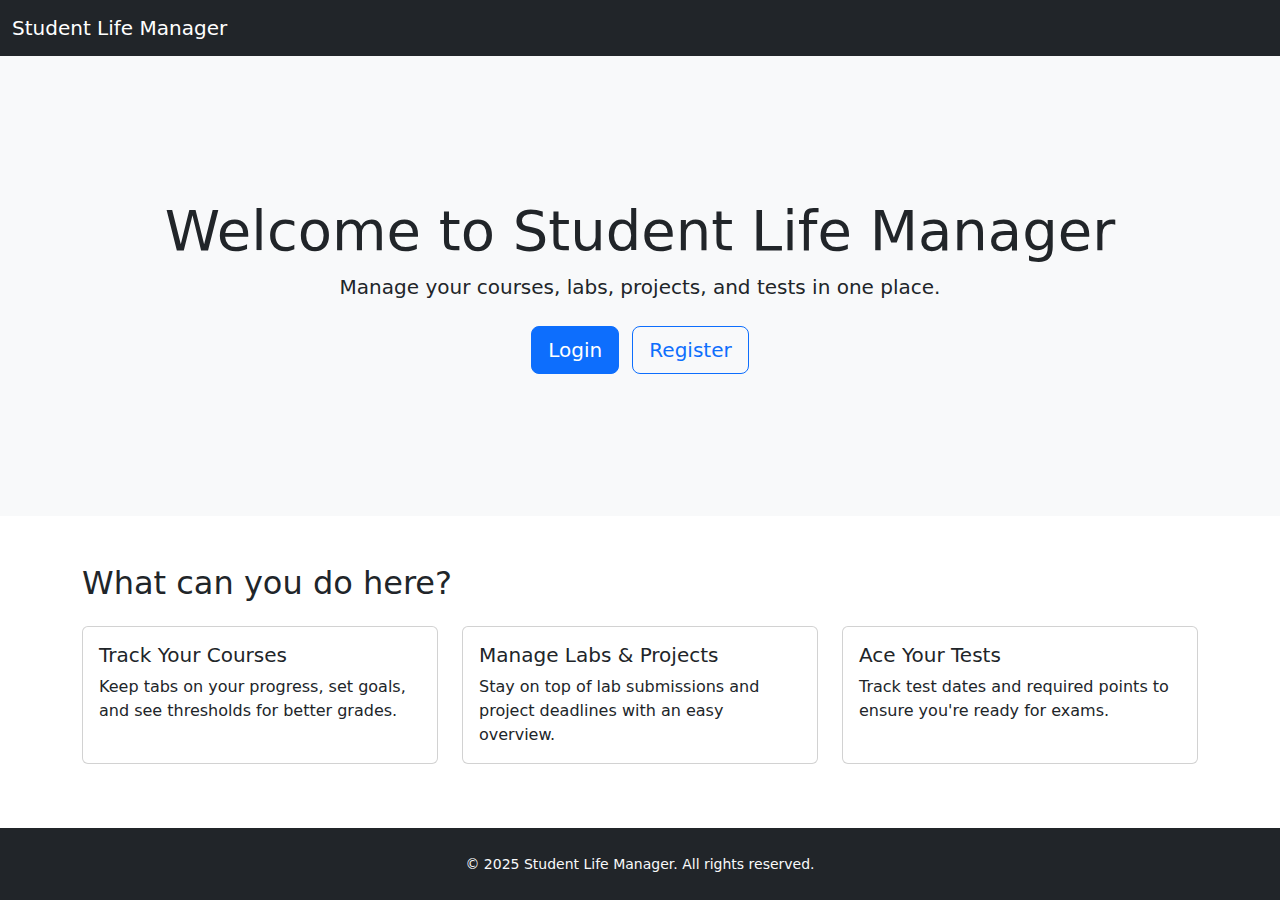
<file: student-life-manager-app/src/main/resources/templates/index.html>
<!DOCTYPE html>
<html lang="en" xmlns:th="http://www.thymeleaf.org">
<head>
    <meta charset="UTF-8" />
    <title>Student Life Manager</title>
    <link href="https://cdn.jsdelivr.net/npm/bootstrap@5.3.3/dist/css/bootstrap.min.css"
          rel="stylesheet"
          integrity="sha384-QWTKZyjpPEjISv5WaRU9OFeRpok6YctnYmDr5pNlyT2bRjXh0JMhjY6hW+ALEwIH"
          crossorigin="anonymous">

    <link rel="stylesheet" th:href="@{/css/styles.css}">
</head>
<body class="d-flex flex-column min-vh-100">

<!-- NAVBAR -->
<nav class="navbar navbar-expand-lg navbar-dark bg-dark">
    <div class="container-fluid">
        <span class="navbar-brand">Student Life Manager</span>
        <button class="navbar-toggler" type="button" data-bs-toggle="collapse"
                data-bs-target="#navbarNav" aria-controls="navbarNav" aria-expanded="false"
                aria-label="Toggle navigation">
            <span class="navbar-toggler-icon"></span>
        </button>
    </div>
</nav>

<!-- HEADER/ HERO SECTION -->
<header class="bg-light text-center py-5 flex-grow-1 d-flex flex-column justify-content-center">
    <div class="container">
        <h1 class="display-4">Welcome to Student Life Manager</h1>
        <p class="lead mb-4">Manage your courses, labs, projects, and tests in one place.</p>
        <div>
            <a class="btn btn-primary btn-lg me-2"
               href="#"
               role="button"
               th:href="@{/auth/login}">Login</a>

            <a class="btn btn-outline-primary btn-lg"
               href="#"
               role="button"
               th:href="@{/auth/register}">Register</a>
        </div>
    </div>
</header>

<!-- GŁÓWNY CONTENT / OPIS -->
<main class="py-5">
    <div class="container">
        <h2 class="mb-4">What can you do here?</h2>
        <div class="row">
            <div class="col-md-4 mb-3">
                <div class="card h-100">
                    <div class="card-body">
                        <h5 class="card-title">Track Your Courses</h5>
                        <p class="card-text">Keep tabs on your progress, set goals, and see thresholds for better grades.</p>
                    </div>
                </div>
            </div>

            <div class="col-md-4 mb-3">
                <div class="card h-100">
                    <div class="card-body">
                        <h5 class="card-title">Manage Labs & Projects</h5>
                        <p class="card-text">Stay on top of lab submissions and project deadlines with an easy overview.</p>
                    </div>
                </div>
            </div>

            <div class="col-md-4 mb-3">
                <div class="card h-100">
                    <div class="card-body">
                        <h5 class="card-title">Ace Your Tests</h5>
                        <p class="card-text">Track test dates and required points to ensure you're ready for exams.</p>
                    </div>
                </div>
            </div>
        </div>
    </div>
</main>

<!-- FOOTER -->
<footer class="bg-dark text-light text-center py-4 mt-auto">
    <div class="container">
        <small>&copy; 2025 Student Life Manager. All rights reserved.</small>
    </div>
</footer>

<!-- Bootstrap JS (CDN) + Popper -->
<script src="https://cdn.jsdelivr.net/npm/bootstrap@5.3.3/dist/js/bootstrap.bundle.min.js"
        integrity="sha384-YvpcrYf0tY3lHB60NNkmXc5s9fDVZLESaAA55NDzOxhy9GkcIdslK1eN7N6jIeHz"
        crossorigin="anonymous"></script>
</body>
</html>
</file>
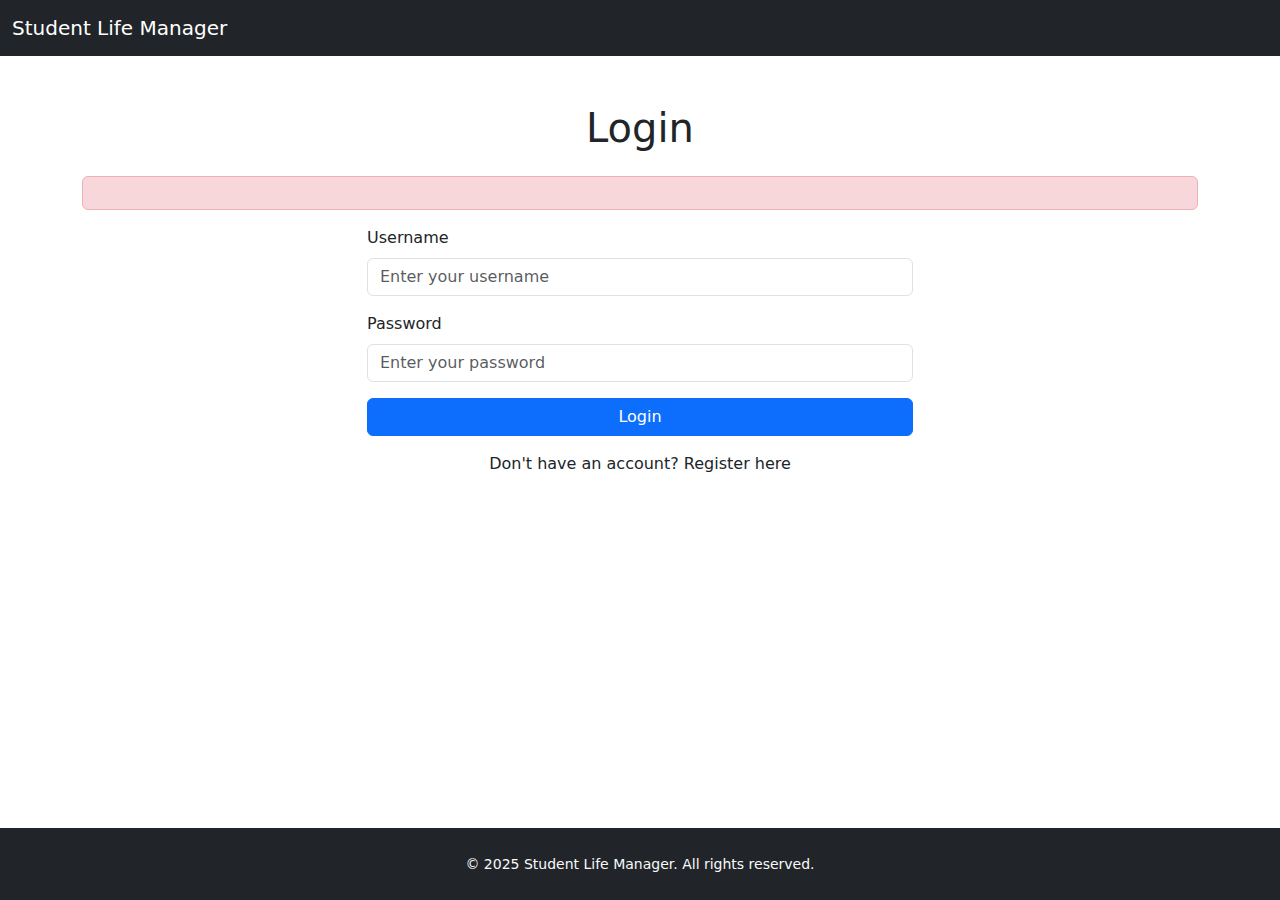
<file: student-life-manager-app/src/main/resources/templates/auth/login.html>
<!DOCTYPE html>
<html lang="en" xmlns:th="http://www.thymeleaf.org">
<head>
    <meta charset="UTF-8" />
    <title>Student Life Manager - Login</title>
    <!-- Bootstrap CSS (CDN) -->
    <link href="https://cdn.jsdelivr.net/npm/bootstrap@5.3.3/dist/css/bootstrap.min.css"
          rel="stylesheet"
          integrity="sha384-QWTKZyjpPEjISv5WaRU9OFeRpok6YctnYmDr5pNlyT2bRjXh0JMhjY6hW+ALEwIH"
          crossorigin="anonymous">

    <link rel="stylesheet" th:href="@{/css/styles.css}">
</head>
<body class="d-flex flex-column min-vh-100">

<!-- NAVBAR -->
<nav class="navbar navbar-expand-lg navbar-dark bg-dark">
    <div class="container-fluid">
        <a class="navbar-brand" th:href="@{/}">Student Life Manager</a>
        <button class="navbar-toggler" type="button" data-bs-toggle="collapse"
                data-bs-target="#navbarNav" aria-controls="navbarNav" aria-expanded="false"
                aria-label="Toggle navigation">
            <span class="navbar-toggler-icon"></span>
        </button>
    </div>
</nav>

<!-- MAIN CONTENT -->
<main class="container my-5">
    <h1 class="text-center mb-4">Login</h1>

    <!-- Display any potential login errors in a simple alert -->
    <!-- (You can expand this logic to show real errors from the server if needed) -->
    <div th:if="${error}" class="alert alert-danger" role="alert">
        <span th:text="${error}"></span>
    </div>

    <div class="row justify-content-center">
        <div class="col-md-6">
            <!-- Login Form -->
            <form th:action="@{/auth/login}" method="post">
                <div class="mb-3">
                    <label for="username" class="form-label">Username</label>
                    <input type="text"
                           class="form-control"
                           id="username"
                           name="username"
                           placeholder="Enter your username"
                           required>
                </div>

                <div class="mb-3">
                    <label for="password" class="form-label">Password</label>
                    <input type="password"
                           class="form-control"
                           id="password"
                           name="password"
                           placeholder="Enter your password"
                           required>
                </div>

                <button type="submit" class="btn btn-primary w-100">Login</button>
            </form>

            <div class="mt-3 text-center">
                <p>Don't have an account?
                    <a th:href="@{/auth/register}">Register here</a>
                </p>
            </div>
        </div>
    </div>
</main>

<!-- FOOTER -->
<footer class="bg-dark text-light text-center py-4 mt-auto">
    <div class="container">
        <small>&copy; 2025 Student Life Manager. All rights reserved.</small>
    </div>
</footer>

<!-- Bootstrap JS (CDN) + Popper -->
<script src="https://cdn.jsdelivr.net/npm/bootstrap@5.3.3/dist/js/bootstrap.bundle.min.js"
        integrity="sha384-YvpcrYf0tY3lHB60NNkmXc5s9fDVZLESaAA55NDzOxhy9GkcIdslK1eN7N6jIeHz"
        crossorigin="anonymous"></script>
</body>
</html>
</file>
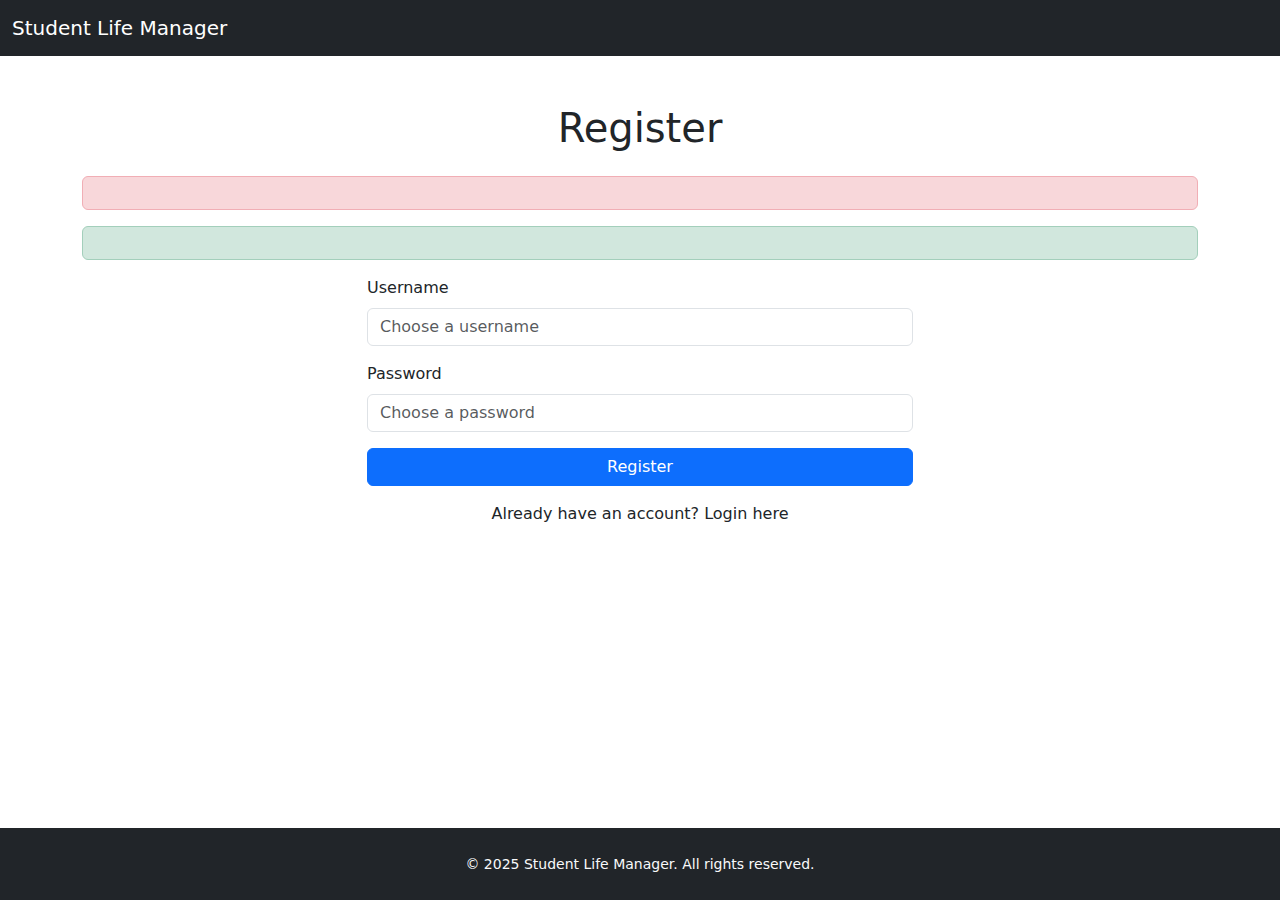
<file: student-life-manager-app/src/main/resources/templates/auth/register.html>
<!DOCTYPE html>
<html lang="en" xmlns:th="http://www.thymeleaf.org">
<head>
    <meta charset="UTF-8" />
    <meta name="viewport" content="width=device-width, initial-scale=1.0" />

    <title>Student Life Manager - Register</title>

    <!-- Bootstrap CSS (CDN) -->
    <link
            href="https://cdn.jsdelivr.net/npm/bootstrap@5.3.3/dist/css/bootstrap.min.css"
            rel="stylesheet"
            integrity="sha384-QWTKZyjpPEjISv5WaRU9OFeRpok6YctnYmDr5pNlyT2bRjXh0JMhjY6hW+ALEwIH"
            crossorigin="anonymous"
    >

    <link rel="stylesheet" th:href="@{/css/styles.css}">
</head>
<body class="d-flex flex-column min-vh-100">

<!-- NAVBAR -->
<nav class="navbar navbar-expand-lg navbar-dark bg-dark">
    <div class="container-fluid">
        <a class="navbar-brand" th:href="@{/}">Student Life Manager</a>
        <button class="navbar-toggler" type="button" data-bs-toggle="collapse"
                data-bs-target="#navbarNav" aria-controls="navbarNav" aria-expanded="false"
                aria-label="Toggle navigation">
            <span class="navbar-toggler-icon"></span>
        </button>
    </div>
</nav>

<!-- MAIN CONTENT -->
<main class="container my-5">
    <h1 class="text-center mb-4">Register</h1>

    <!-- Display an error if username is already taken -->
    <div th:if="${error}" class="alert alert-danger" role="alert">
        <span th:text="${error}"></span>
    </div>

    <!-- Display a generic success or info message -->
    <div th:if="${message}" class="alert alert-success" role="alert">
        <span th:text="${message}"></span>
    </div>

    <div class="row justify-content-center">
        <div class="col-md-6">
            <!-- Register Form with a bound User object -->
            <form th:action="@{/auth/register}"
                  th:object="${newUser}"
                  method="post">

                <div class="mb-3">
                    <label for="username" class="form-label">Username</label>
                    <input type="text"
                           class="form-control"
                           id="username"
                           th:field="*{username}"
                           placeholder="Choose a username"
                           required />
                </div>

                <div class="mb-3">
                    <label for="password" class="form-label">Password</label>
                    <input type="password"
                           class="form-control"
                           id="password"
                           th:field="*{password}"
                           placeholder="Choose a password"
                           required />
                </div>

                <button type="submit" class="btn btn-primary w-100">Register</button>
            </form>

            <div class="mt-3 text-center">
                <p>Already have an account?
                    <a th:href="@{/auth/login}">Login here</a>
                </p>
            </div>
        </div>
    </div>
</main>

<!-- FOOTER -->
<footer class="bg-dark text-light text-center py-4 mt-auto">
    <div class="container">
        <small>&copy; 2025 Student Life Manager. All rights reserved.</small>
    </div>
</footer>

<!-- Bootstrap JS (CDN) + Popper -->
<script
        src="https://cdn.jsdelivr.net/npm/bootstrap@5.3.3/dist/js/bootstrap.bundle.min.js"
        integrity="sha384-YvpcrYf0tY3lHB60NNkmXc5s9fDVZLESaAA55NDzOxhy9GkcIdslK1eN7N6jIeHz"
        crossorigin="anonymous">
</script>
</body>
</html>
</file>
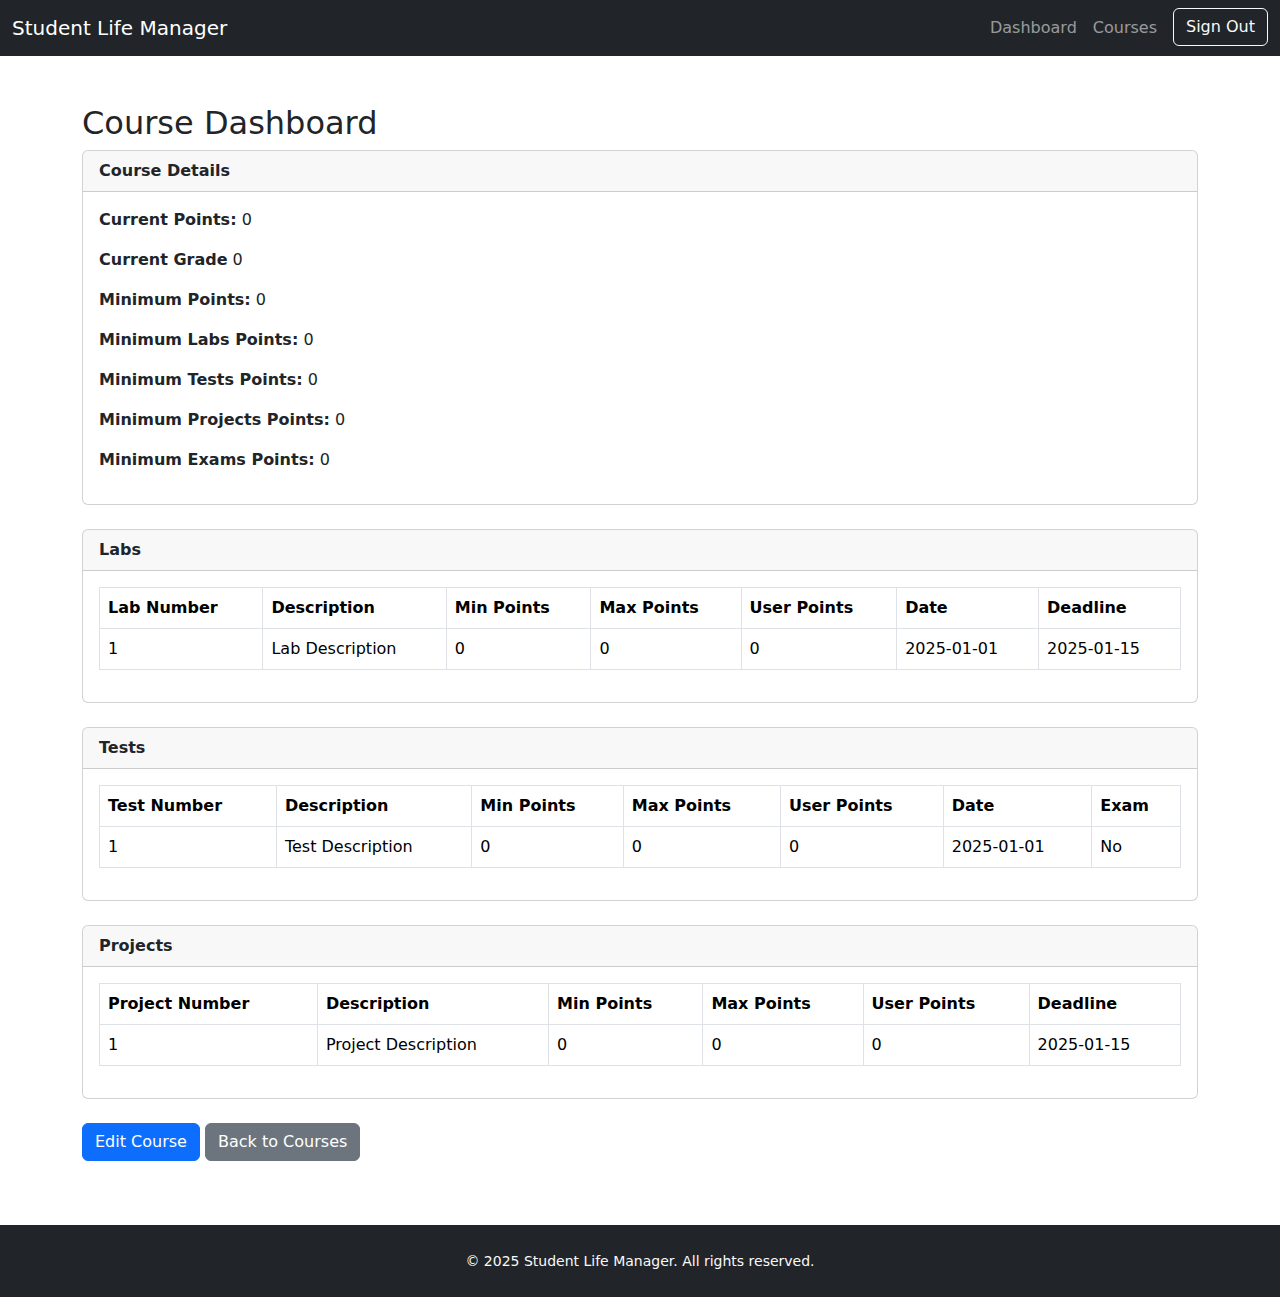
<file: student-life-manager-app/src/main/resources/templates/user/course-dashboard.html>
<!DOCTYPE html>
<html lang="en" xmlns:th="http://www.thymeleaf.org">
<head>
    <meta charset="UTF-8" />
    <title th:text="'Dashboard - ' + ${course.courseName}">Course Dashboard</title>
    <link
            href="https://cdn.jsdelivr.net/npm/bootstrap@5.3.3/dist/css/bootstrap.min.css"
            rel="stylesheet"
            integrity="sha384-QWTKZyjpPEjISv5WaRU9OFeRpok6YctnYmDr5pNlyT2bRjXh0JMhjY6hW+ALEwIH"
            crossorigin="anonymous"
    >

    <link rel="stylesheet" th:href="@{/css/styles.css}">
</head>
<body class="d-flex flex-column min-vh-100">

<nav class="navbar navbar-expand-lg navbar-dark bg-dark">
    <div class="container-fluid">
        <a class="navbar-brand" th:href="@{/user/dashboard}">Student Life Manager</a>
        <button class="navbar-toggler" type="button" data-bs-toggle="collapse"
                data-bs-target="#navbarNav" aria-controls="navbarNav"
                aria-expanded="false" aria-label="Toggle navigation">
            <span class="navbar-toggler-icon"></span>
        </button>
        <div class="collapse navbar-collapse" id="navbarNav">
            <ul class="navbar-nav ms-auto">
                <li class="nav-item">
                    <a class="nav-link" th:href="@{/user/dashboard}">Dashboard</a>
                </li>
                <li class="nav-item">
                    <a class="nav-link" th:href="@{/user/courses}">Courses</a>
                </li>
                <li class="nav-item">
                    <form th:action="@{/auth/logout}" method="post" style="display:inline;">
                        <button type="submit" class="btn btn-outline-light ms-2">Sign Out</button>
                    </form>
                </li>
            </ul>
        </div>
    </div>
</nav>

<main class="container my-5">
    <h2 th:text="'Dashboard for ' + ${course.courseName}">Course Dashboard</h2>

    <div class="card mb-4">
        <div class="card-header">
            <strong>Course Details</strong>
        </div>
        <div class="card-body">
            <p><strong>Current Points:</strong> <span th:text="${course.currentPoints}">0</span></p>
            <p><strong>Current Grade</strong> <span th:text="${course.grade}">0</span></p>
            <p><strong>Minimum Points:</strong> <span th:text="${course.minPoints}">0</span></p>
            <p><strong>Minimum Labs Points:</strong> <span th:text="${course.minLabsPoints}">0</span></p>
            <p><strong>Minimum Tests Points:</strong> <span th:text="${course.minTestsPoints}">0</span></p>
            <p><strong>Minimum Projects Points:</strong> <span th:text="${course.minProjectsPoints}">0</span></p>
            <p><strong>Minimum Exams Points:</strong> <span th:text="${course.minExamsPoints}">0</span></p>
        </div>
    </div>

    <div class="card mb-4">
        <div class="card-header">
            <strong>Labs</strong>
        </div>
        <div class="card-body">
            <table class="table table-bordered">
                <thead>
                <tr>
                    <th>Lab Number</th>
                    <th>Description</th>
                    <th>Min Points</th>
                    <th>Max Points</th>
                    <th>User Points</th>
                    <th>Date</th>
                    <th>Deadline</th>
                </tr>
                </thead>
                <tbody>
                <tr th:each="lab : ${course.labs}">
                    <td th:text="${lab.labNumber}">1</td>
                    <td th:text="${lab.description}">Lab Description</td>
                    <td th:text="${lab.minPoints}">0</td>
                    <td th:text="${lab.maxPoints}">0</td>
                    <td th:text="${lab.userPoints}">0</td>
                    <td th:text="${lab.date}">2025-01-01</td>
                    <td th:text="${lab.deadline}">2025-01-15</td>
                </tr>
                </tbody>
            </table>
        </div>
    </div>

    <div class="card mb-4">
        <div class="card-header">
            <strong>Tests</strong>
        </div>
        <div class="card-body">
            <table class="table table-bordered">
                <thead>
                <tr>
                    <th>Test Number</th>
                    <th>Description</th>
                    <th>Min Points</th>
                    <th>Max Points</th>
                    <th>User Points</th>
                    <th>Date</th>
                    <th>Exam</th>
                </tr>
                </thead>
                <tbody>
                <tr th:each="test : ${course.myTests}">
                    <td th:text="${test.testNumber}">1</td>
                    <td th:text="${test.description}">Test Description</td>
                    <td th:text="${test.minPoints}">0</td>
                    <td th:text="${test.maxPoints}">0</td>
                    <td th:text="${test.userPoints}">0</td>
                    <td th:text="${test.date}">2025-01-01</td>
                    <td th:text="${test.exam ? 'Yes' : 'No'}">No</td>
                </tr>
                </tbody>
            </table>
        </div>
    </div>

    <div class="card mb-4">
        <div class="card-header">
            <strong>Projects</strong>
        </div>
        <div class="card-body">
            <table class="table table-bordered">
                <thead>
                <tr>
                    <th>Project Number</th>
                    <th>Description</th>
                    <th>Min Points</th>
                    <th>Max Points</th>
                    <th>User Points</th>
                    <th>Deadline</th>
                </tr>
                </thead>
                <tbody>
                <tr th:each="project : ${course.projects}">
                    <td th:text="${project.projectNumber}">1</td>
                    <td th:text="${project.description}">Project Description</td>
                    <td th:text="${project.minPoints}">0</td>
                    <td th:text="${project.maxPoints}">0</td>
                    <td th:text="${project.userPoints}">0</td>
                    <td th:text="${project.deadline}">2025-01-15</td>
                </tr>
                </tbody>
            </table>
        </div>
    </div>

    <p>
        <a class="btn btn-primary"
           th:href="@{|/user/courses/edit/${course.courseName}|}">Edit Course</a>
        <a class="btn btn-secondary"
           th:href="@{/user/courses}">Back to Courses</a>
    </p>
</main>

<footer class="bg-dark text-light text-center py-4 mt-auto">
    <div class="container">
        <small>&copy; 2025 Student Life Manager. All rights reserved.</small>
    </div>
</footer>

<script
        src="https://cdn.jsdelivr.net/npm/bootstrap@5.3.3/dist/js/bootstrap.bundle.min.js"
        integrity="sha384-YvpcrYf0tY3lHB60NNkmXc5s9fDVZLESaAA55NDzOxhy9GkcIdslK1eN7N6jIeHz"
        crossorigin="anonymous">
</script>
</body>
</html>
</file>
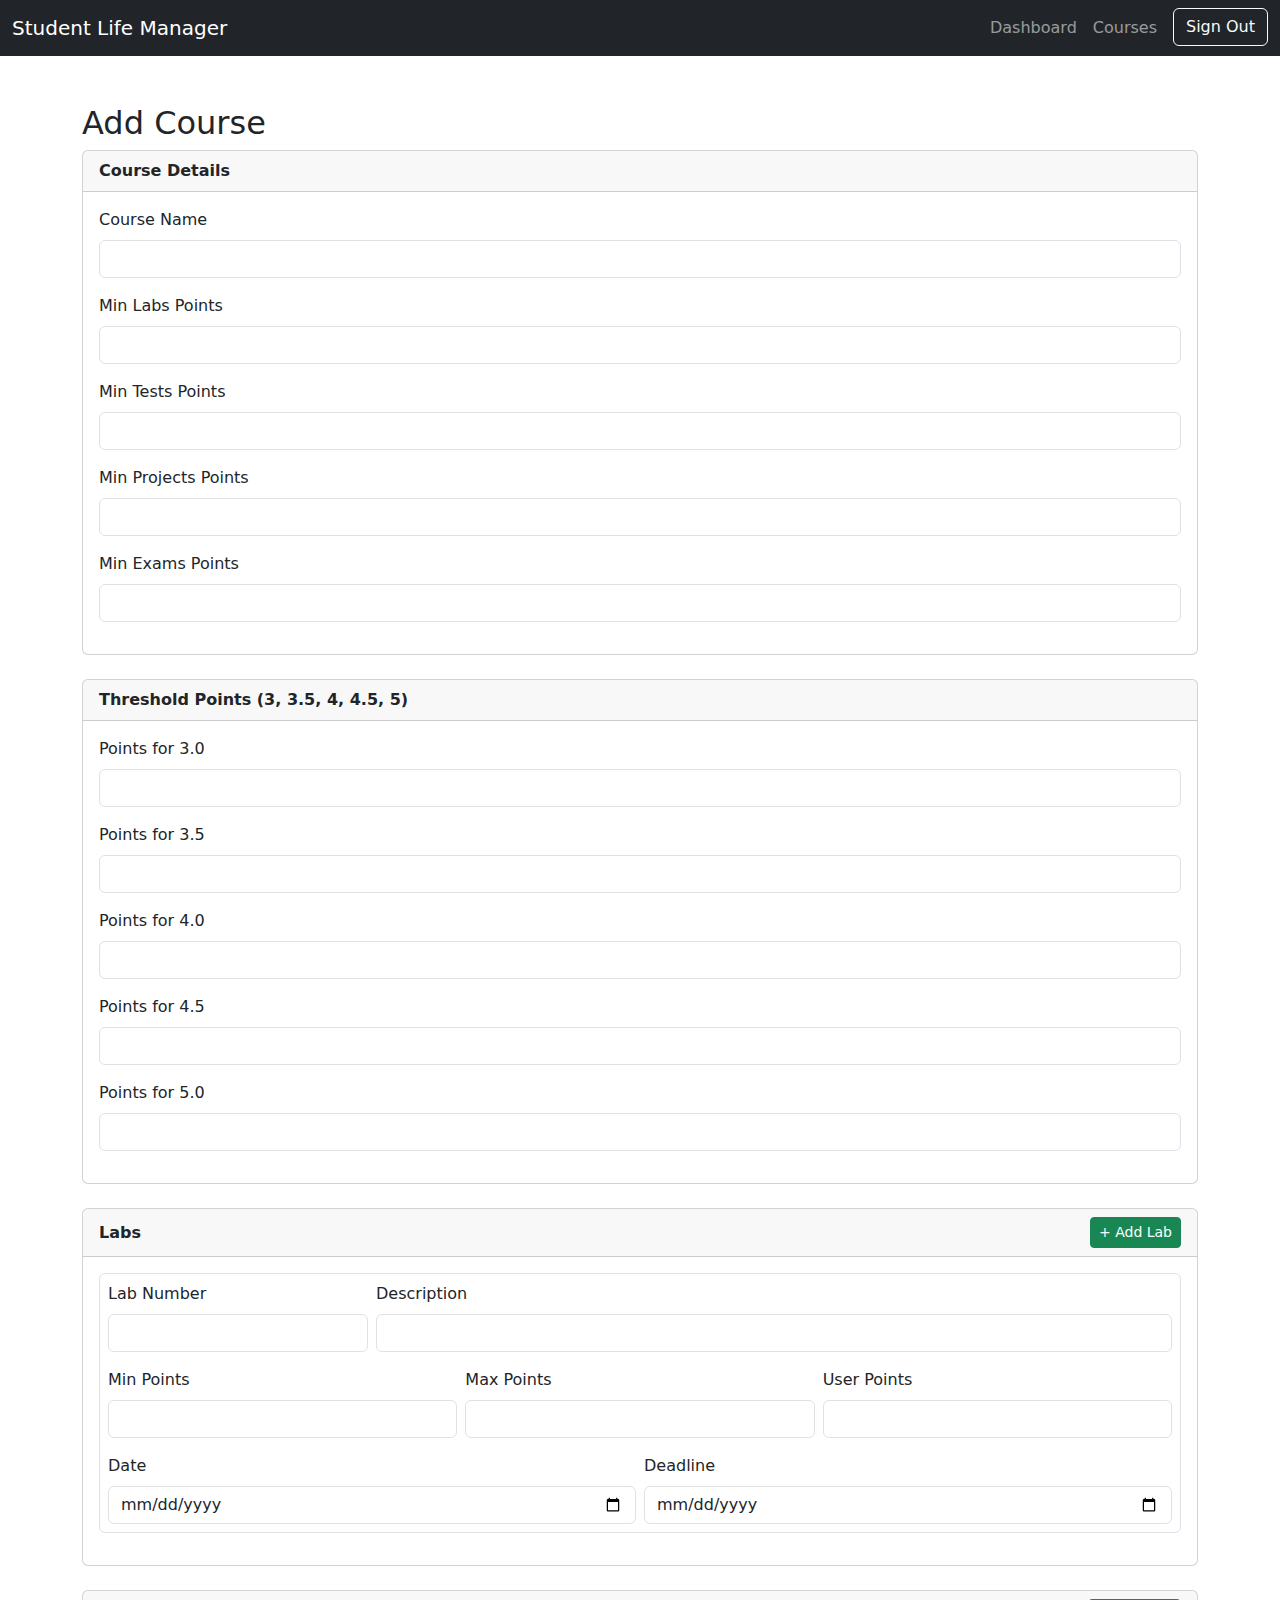
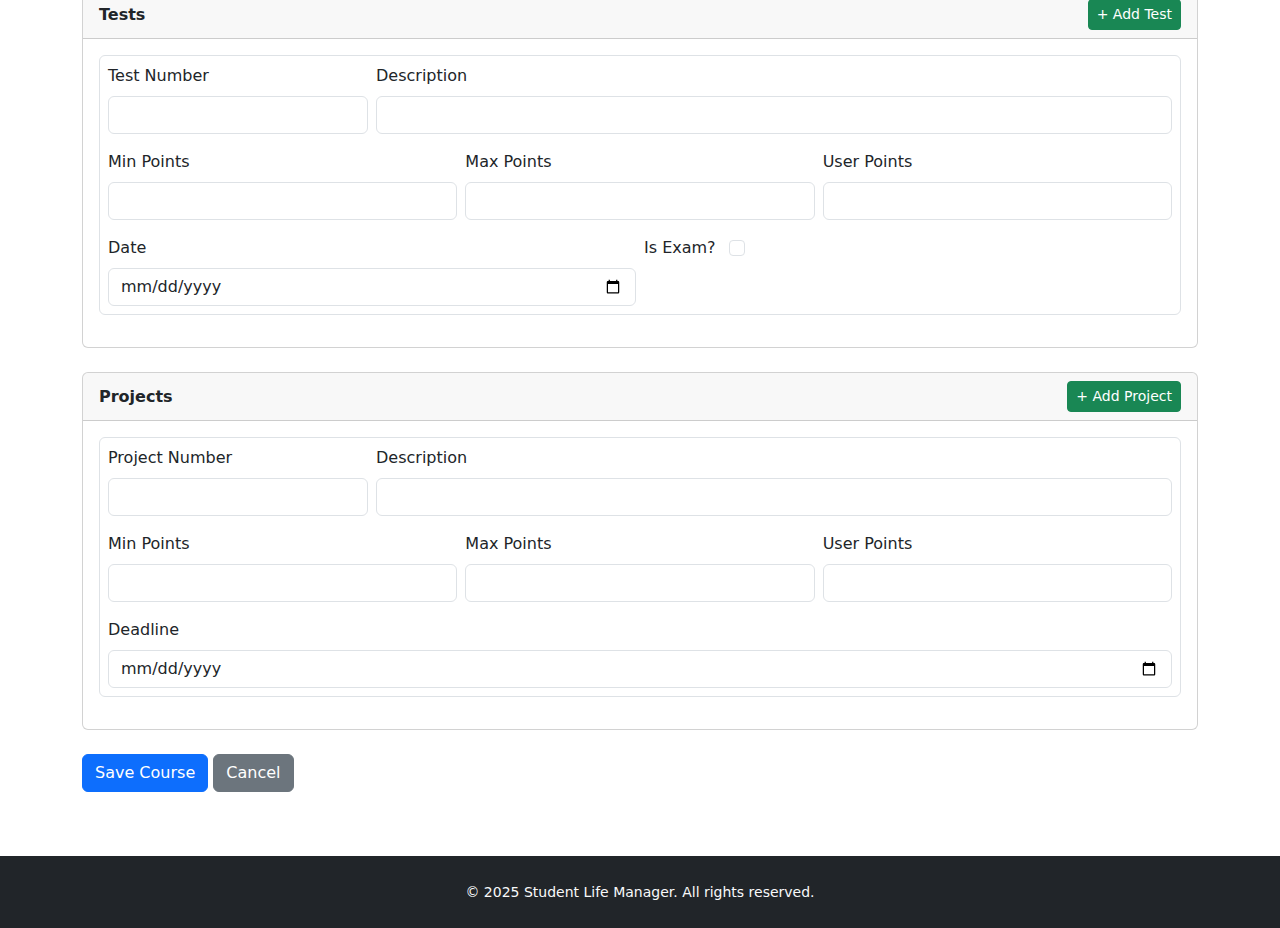
<file: student-life-manager-app/src/main/resources/templates/user/course-form.html>
<!DOCTYPE html>
<html lang="en" xmlns:th="http://www.thymeleaf.org">
<head>
    <meta charset="UTF-8"/>
    <meta name="viewport" content="width=device-width, initial-scale=1.0"/>
    <title>Add New Course + Threshold + Labs</title>
    <link
            href="https://cdn.jsdelivr.net/npm/bootstrap@5.3.3/dist/css/bootstrap.min.css"
            rel="stylesheet"
            crossorigin="anonymous"
    >

    <link rel="stylesheet" th:href="@{/css/styles.css}">
</head>
<body class="d-flex flex-column min-vh-100">
<nav class="navbar navbar-expand-lg navbar-dark bg-dark">
    <div class="container-fluid">
        <a class="navbar-brand" th:href="@{/user/dashboard}">Student Life Manager</a>
        <button class="navbar-toggler" type="button" data-bs-toggle="collapse"
                data-bs-target="#navbarNav" aria-controls="navbarNav"
                aria-expanded="false" aria-label="Toggle navigation">
            <span class="navbar-toggler-icon"></span>
        </button>
        <div class="collapse navbar-collapse" id="navbarNav">
            <ul class="navbar-nav ms-auto">
                <li class="nav-item">
                    <a class="nav-link" th:href="@{/user/dashboard}">Dashboard</a>
                </li>
                <li class="nav-item">
                    <a class="nav-link" th:href="@{/user/courses}">Courses</a>
                </li>
                <li class="nav-item">
                    <form th:action="@{/auth/logout}" method="post" style="display:inline;">
                        <button type="submit" class="btn btn-outline-light ms-2">Sign Out</button>
                    </form>
                </li>
            </ul>
        </div>
    </div>
</nav>

<main class="container my-5">
    <h2 th:text="${editMode} ? 'Edit Course' : 'Add Course'">Add Course</h2>

    <form th:object="${courseDto}"
          th:action="${editMode} ? @{/user/courses/edit} : @{/user/courses/add}"
          method="post">

        <!-- ================== COURSE FIELDS ================== -->
        <div class="card mb-4">
            <div class="card-header">
                <strong>Course Details</strong>
            </div>
            <div class="card-body">
                <div class="mb-3">
                    <label for="courseName" class="form-label">Course Name</label>
                    <input type="text" class="form-control"
                           id="courseName"
                           th:field="*{courseName}"
                           th:attr="readonly=${editMode}"
                           required />
                </div>

                <div class="mb-3">
                    <label for="minLabsPoints" class="form-label">Min Labs Points</label>
                    <input type="number" step="0.01" class="form-control"
                           id="minLabsPoints"
                           th:field="*{minLabsPoints}" />
                </div>

                <div class="mb-3">
                    <label for="minTestsPoints" class="form-label">Min Tests Points</label>
                    <input type="number" step="0.01" class="form-control"
                           id="minTestsPoints"
                           th:field="*{minTestsPoints}" />
                </div>

                <div class="mb-3">
                    <label for="minProjectsPoints" class="form-label">Min Projects Points</label>
                    <input type="number" step="0.01" class="form-control"
                           id="minProjectsPoints"
                           th:field="*{minProjectsPoints}" />
                </div>

                <div class="mb-3">
                    <label for="minExamsPoints" class="form-label">Min Exams Points</label>
                    <input type="number" step="0.01" class="form-control"
                           id="minExamsPoints"
                           th:field="*{minExamsPoints}" />
                </div>
            </div>
        </div>

        <!-- ================== THRESHOLD FIELDS ================== -->
        <div class="card mb-4">
            <div class="card-header">
                <strong>Threshold Points (3, 3.5, 4, 4.5, 5)</strong>
            </div>
            <div class="card-body">
                <div class="mb-3">
                    <label for="points3" class="form-label">Points for 3.0</label>
                    <input type="number" step="0.01" class="form-control"
                           id="points3"
                           th:field="*{points3}" />
                </div>
                <div class="mb-3">
                    <label for="points3_5" class="form-label">Points for 3.5</label>
                    <input type="number" step="0.01" class="form-control"
                           id="points3_5"
                           th:field="*{points3_5}" />
                </div>
                <div class="mb-3">
                    <label for="points4" class="form-label">Points for 4.0</label>
                    <input type="number" step="0.01" class="form-control"
                           id="points4"
                           th:field="*{points4}" />
                </div>
                <div class="mb-3">
                    <label for="points4_5" class="form-label">Points for 4.5</label>
                    <input type="number" step="0.01" class="form-control"
                           id="points4_5"
                           th:field="*{points4_5}" />
                </div>
                <div class="mb-3">
                    <label for="points5" class="form-label">Points for 5.0</label>
                    <input type="number" step="0.01" class="form-control"
                           id="points5"
                           th:field="*{points5}" />
                </div>
            </div>
        </div>

        <!-- ================== LABS FIELDS ================== -->
        <div class="card mb-4">
            <div class="card-header d-flex justify-content-between align-items-center">
                <strong>Labs</strong>
                <button type="button" class="btn btn-sm btn-success" onclick="addLabRow()">+ Add Lab</button>
            </div>
            <div class="card-body" id="labsContainer">
                <div th:each="lab, iStat : ${courseDto.labs}" class="mb-3 border rounded p-2">
                    <div class="row g-2">
                        <input type="hidden" th:field="*{labs[__${iStat.index}__].labNumber}" />
                        <div class="col-md-3">
                            <label class="form-label">Lab Number</label>
                            <input type="number" class="form-control"
                                   th:field="*{labs[__${iStat.index}__].labNumber}" />
                        </div>
                        <div class="col-md-9">
                            <label class="form-label">Description</label>
                            <input type="text" class="form-control"
                                   th:field="*{labs[__${iStat.index}__].description}" />
                        </div>
                    </div>

                    <div class="row g-2 mt-2">
                        <div class="col-md-4">
                            <label class="form-label">Min Points</label>
                            <input type="number" step="0.01" class="form-control"
                                   th:field="*{labs[__${iStat.index}__].minPoints}" />
                        </div>
                        <div class="col-md-4">
                            <label class="form-label">Max Points</label>
                            <input type="number" step="0.01" class="form-control"
                                   th:field="*{labs[__${iStat.index}__].maxPoints}" />
                        </div>
                        <div class="col-md-4">
                            <label class="form-label">User Points</label>
                            <input type="number" step="0.01" class="form-control"
                                   th:field="*{labs[__${iStat.index}__].userPoints}" />
                        </div>
                    </div>

                    <div class="row g-2 mt-2">
                        <div class="col-md-6">
                            <label class="form-label">Date</label>
                            <input type="date" class="form-control"
                                   th:field="*{labs[__${iStat.index}__].date}" />
                        </div>
                        <div class="col-md-6">
                            <label class="form-label">Deadline</label>
                            <input type="date" class="form-control"
                                   th:field="*{labs[__${iStat.index}__].deadline}" />
                        </div>
                    </div>
                </div>
            </div>
        </div>

        <!-- ================== TESTS FIELDS ================== -->
        <div class="card mb-4">
            <div class="card-header d-flex justify-content-between align-items-center">
                <strong>Tests</strong>
                <button type="button" class="btn btn-sm btn-success" onclick="addTestRow()">+ Add Test</button>
            </div>
            <div class="card-body" id="testsContainer">

                <div th:each="test, iStat : ${courseDto.myTests}" class="mb-3 border rounded p-2">
                    <div class="row g-2">
                        <div class="col-md-3">
                            <label class="form-label">Test Number</label>
                            <input type="number" class="form-control"
                                   th:field="*{myTests[__${iStat.index}__].testNumber}" />
                        </div>
                        <div class="col-md-9">
                            <label class="form-label">Description</label>
                            <input type="text" class="form-control"
                                   th:field="*{myTests[__${iStat.index}__].description}" />
                        </div>
                    </div>

                    <div class="row g-2 mt-2">
                        <div class="col-md-4">
                            <label class="form-label">Min Points</label>
                            <input type="number" step="0.01" class="form-control"
                                   th:field="*{myTests[__${iStat.index}__].minPoints}" />
                        </div>
                        <div class="col-md-4">
                            <label class="form-label">Max Points</label>
                            <input type="number" step="0.01" class="form-control"
                                   th:field="*{myTests[__${iStat.index}__].maxPoints}" />
                        </div>
                        <div class="col-md-4">
                            <label class="form-label">User Points</label>
                            <input type="number" step="0.01" class="form-control"
                                   th:field="*{myTests[__${iStat.index}__].userPoints}" />
                        </div>
                    </div>

                    <div class="row g-2 mt-2">
                        <div class="col-md-6">
                            <label class="form-label">Date</label>
                            <input type="date" class="form-control"
                                   th:field="*{myTests[__${iStat.index}__].date}" />
                        </div>
                        <div class="col-md-6">
                            <label class="form-label">Is Exam?</label>
                            <input type="checkbox" class="form-check-input ms-2"
                                   th:field="*{myTests[__${iStat.index}__].exam}" />
                        </div>
                    </div>
                </div>

            </div>
        </div>

        <!-- ================== PROJECTS FIELDS ================== -->
        <div class="card mb-4">
            <div class="card-header d-flex justify-content-between align-items-center">
                <strong>Projects</strong>
                <button type="button" class="btn btn-sm btn-success" onclick="addProjectRow()">+ Add Project</button>
            </div>
            <div class="card-body" id="projectsContainer">
                <div th:each="proj, iStat : ${courseDto.projects}" class="mb-3 border rounded p-2">
                    <div class="row g-2">
                        <div class="col-md-3">
                            <label class="form-label">Project Number</label>
                            <input type="number" class="form-control"
                                   th:field="*{projects[__${iStat.index}__].projectNumber}" />
                        </div>
                        <div class="col-md-9">
                            <label class="form-label">Description</label>
                            <input type="text" class="form-control"
                                   th:field="*{projects[__${iStat.index}__].description}" />
                        </div>
                    </div>

                    <div class="row g-2 mt-2">
                        <div class="col-md-4">
                            <label class="form-label">Min Points</label>
                            <input type="number" step="0.01" class="form-control"
                                   th:field="*{projects[__${iStat.index}__].minPoints}" />
                        </div>
                        <div class="col-md-4">
                            <label class="form-label">Max Points</label>
                            <input type="number" step="0.01" class="form-control"
                                   th:field="*{projects[__${iStat.index}__].maxPoints}" />
                        </div>
                        <div class="col-md-4">
                            <label class="form-label">User Points</label>
                            <input type="number" step="0.01" class="form-control"
                                   th:field="*{projects[__${iStat.index}__].userPoints}" />
                        </div>
                    </div>

                    <div class="row g-2 mt-2">
                        <div class="col-md-12">
                            <label class="form-label">Deadline</label>
                            <input type="date" class="form-control"
                                   th:field="*{projects[__${iStat.index}__].deadline}" />
                        </div>
                    </div>
                </div>
            </div>
        </div>



        <!-- BUTTONS -->
        <div class="mb-3">
            <button type="submit" class="btn btn-primary">Save Course</button>
            <a th:href="@{/user/courses}" class="btn btn-secondary">Cancel</a>
        </div>
    </form>
</main>

<footer class="bg-dark text-light text-center py-4 mt-auto">
    <div class="container">
        <small>&copy; 2025 Student Life Manager. All rights reserved.</small>
    </div>
</footer>

<script>
    function addLabRow() {
        const container = document.getElementById('labsContainer');
        const index = container.querySelectorAll('.mb-3.border').length;
        const newDiv = document.createElement('div');
        newDiv.className = 'mb-3 border rounded p-2';

        newDiv.innerHTML = `
        <div class="row g-2">
          <div class="col-md-3">
              <label class="form-label">Lab Number</label>
              <input type="number" class="form-control"
                     name="labs[${index}].labNumber"/>
          </div>
          <div class="col-md-9">
              <label class="form-label">Description</label>
              <input type="text" class="form-control"
                     name="labs[${index}].description"/>
          </div>
        </div>
        <div class="row g-2 mt-2">
          <div class="col-md-4">
              <label class="form-label">Min Points</label>
              <input type="number" step="0.01" class="form-control"
                     name="labs[${index}].minPoints"/>
          </div>
          <div class="col-md-4">
              <label class="form-label">Max Points</label>
              <input type="number" step="0.01" class="form-control"
                     name="labs[${index}].maxPoints"/>
          </div>
          <div class="col-md-4">
              <label class="form-label">User Points</label>
              <input type="number" step="0.01" class="form-control"
                     name="labs[${index}].userPoints"/>
          </div>
        </div>
        <div class="row g-2 mt-2">
          <div class="col-md-6">
              <label class="form-label">Date</label>
              <input type="date" class="form-control"
                     name="labs[${index}].date"/>
          </div>
          <div class="col-md-6">
              <label class="form-label">Deadline</label>
              <input type="date" class="form-control"
                     name="labs[${index}].deadline"/>
          </div>
        </div>
    `;
        container.appendChild(newDiv);
    }

    function addTestRow() {
        const container = document.getElementById('testsContainer');
        const index = container.querySelectorAll('.mb-3.border').length;

        const newDiv = document.createElement('div');
        newDiv.className = 'mb-3 border rounded p-2';
        
        newDiv.innerHTML = `
        <div class="row g-2">
            <div class="col-md-3">
                <label class="form-label">Test Number</label>
                <input type="number" class="form-control"
                       name="myTests[${index}].testNumber"/>
            </div>
            <div class="col-md-9">
                <label class="form-label">Description</label>
                <input type="text" class="form-control"
                       name="myTests[${index}].description"/>
            </div>
        </div>
        <div class="row g-2 mt-2">
            <div class="col-md-4">
                <label class="form-label">Min Points</label>
                <input type="number" step="0.01" class="form-control"
                       name="myTests[${index}].minPoints"/>
            </div>
            <div class="col-md-4">
                <label class="form-label">Max Points</label>
                <input type="number" step="0.01" class="form-control"
                       name="myTests[${index}].maxPoints"/>
            </div>
            <div class="col-md-4">
                <label class="form-label">User Points</label>
                <input type="number" step="0.01" class="form-control"
                       name="myTests[${index}].userPoints"/>
            </div>
        </div>
        <div class="row g-2 mt-2">
            <div class="col-md-6">
                <label class="form-label">Date</label>
                <input type="date" class="form-control"
                       name="myTests[${index}].date"/>
            </div>
            <div class="col-md-6 align-self-center">
                <label class="form-check-label me-2">Is Exam?</label>
                <input type="checkbox" class="form-check-input"
                       name="myTests[${index}].exam"/>
            </div>
        </div>
    `;

        container.appendChild(newDiv);
    }

    function addProjectRow() {
        const container = document.getElementById('projectsContainer');
        const index = container.querySelectorAll('.mb-3.border').length;

        const newDiv = document.createElement('div');
        newDiv.className = 'mb-3 border rounded p-2';

        newDiv.innerHTML = `
        <div class="row g-2">
          <div class="col-md-3">
              <label class="form-label">Project Number</label>
              <input type="number" class="form-control"
                     name="projects[${index}].projectNumber"/>
          </div>
          <div class="col-md-9">
              <label class="form-label">Description</label>
              <input type="text" class="form-control"
                     name="projects[${index}].description"/>
          </div>
        </div>
        <div class="row g-2 mt-2">
          <div class="col-md-4">
              <label class="form-label">Min Points</label>
              <input type="number" step="0.01" class="form-control"
                     name="projects[${index}].minPoints"/>
          </div>
          <div class="col-md-4">
              <label class="form-label">Max Points</label>
              <input type="number" step="0.01" class="form-control"
                     name="projects[${index}].maxPoints"/>
          </div>
          <div class="col-md-4">
              <label class="form-label">User Points</label>
              <input type="number" step="0.01" class="form-control"
                     name="projects[${index}].userPoints"/>
          </div>
        </div>
        <div class="row g-2 mt-2">
          <div class="col-md-12">
              <label class="form-label">Deadline</label>
              <input type="date" class="form-control"
                     name="projects[${index}].deadline"/>
          </div>
        </div>
    `;

        container.appendChild(newDiv);
    }
</script>

<script
        src="https://cdn.jsdelivr.net/npm/bootstrap@5.3.3/dist/js/bootstrap.bundle.min.js"
        integrity="sha384-YvpcrYf0tY3lHB60NNkmXc5s9fDVZLESaAA55NDzOxhy9GkcIdslK1eN7N6jIeHz"
        crossorigin="anonymous">
</script>
</body>
</html>
</file>
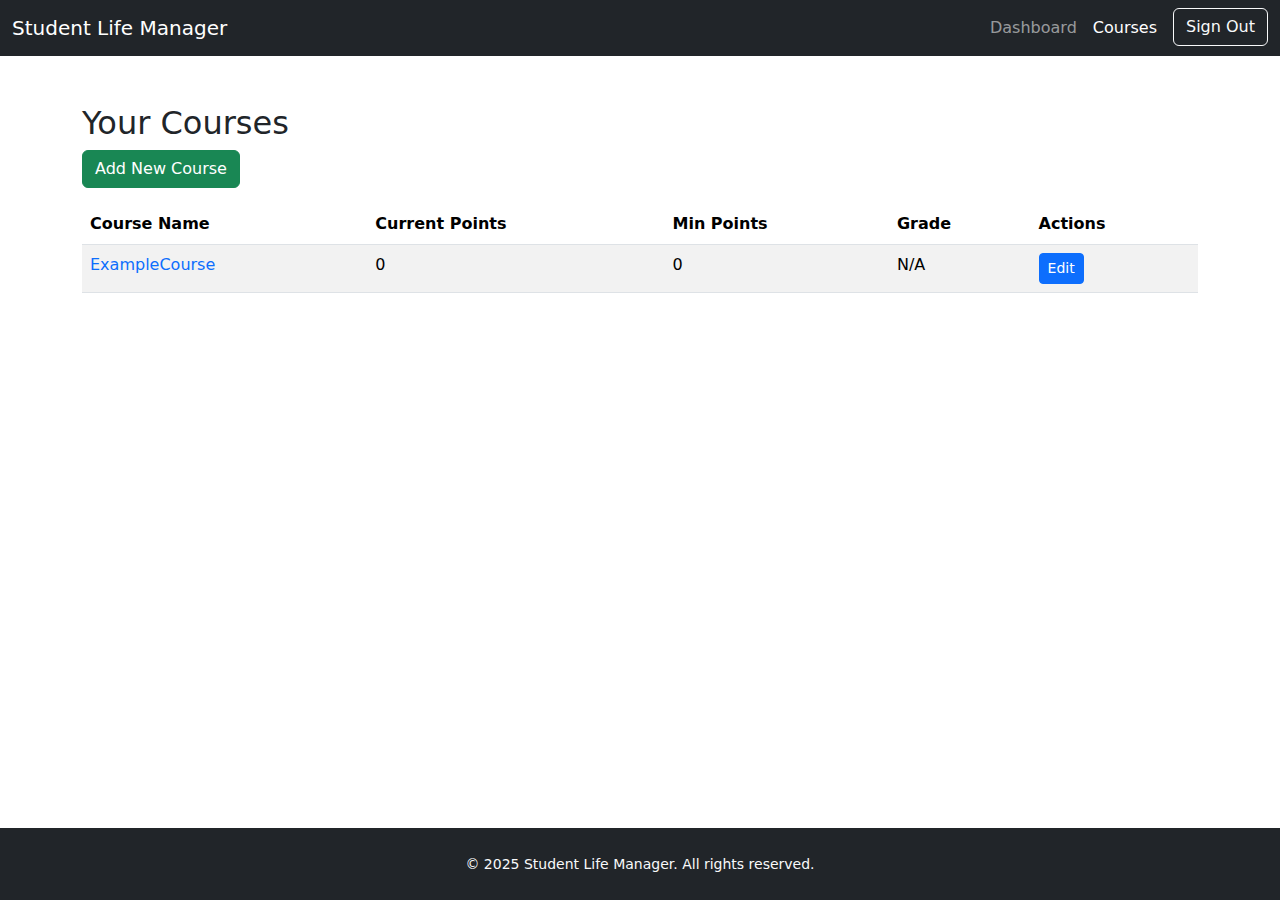
<file: student-life-manager-app/src/main/resources/templates/user/courses.html>
<!DOCTYPE html>
<html lang="en" xmlns:th="http://www.thymeleaf.org">
<head>
    <meta charset="UTF-8" />
    <title>Your Courses</title>
    <link
            href="https://cdn.jsdelivr.net/npm/bootstrap@5.3.3/dist/css/bootstrap.min.css"
            rel="stylesheet"
            integrity="sha384-QWTKZyjpPEjISv5WaRU9OFeRpok6YctnYmDr5pNlyT2bRjXh0JMhjY6hW+ALEwIH"
            crossorigin="anonymous"
    >

    <link rel="stylesheet" th:href="@{/css/styles.css}">
</head>
<body class="d-flex flex-column min-vh-100">

<nav class="navbar navbar-expand-lg navbar-dark bg-dark">
    <div class="container-fluid">
        <a class="navbar-brand" th:href="@{/user/dashboard}">Student Life Manager</a>
        <button class="navbar-toggler" type="button" data-bs-toggle="collapse"
                data-bs-target="#navbarNav" aria-controls="navbarNav"
                aria-expanded="false" aria-label="Toggle navigation">
            <span class="navbar-toggler-icon"></span>
        </button>
        <div class="collapse navbar-collapse" id="navbarNav">
            <ul class="navbar-nav ms-auto">
                <li class="nav-item">
                    <a class="nav-link" th:href="@{/user/dashboard}">Dashboard</a>
                </li>
                <li class="nav-item">
                    <a class="nav-link active" th:href="@{/user/courses}">Courses</a>
                </li>
                <li class="nav-item">
                    <form th:action="@{/auth/logout}" method="post" style="display:inline;">
                        <button type="submit" class="btn btn-outline-light ms-2">Sign Out</button>
                    </form>
                </li>
            </ul>
        </div>
    </div>
</nav>

<main class="container my-5">
    <h2>Your Courses</h2>
    <p><a class="btn btn-success" th:href="@{/user/courses/add}">Add New Course</a></p>

    <table class="table table-striped">
        <thead>
        <tr>
            <th>Course Name</th>
            <th>Current Points</th>
            <th>Min Points</th>
            <th>Grade</th>  
            <th>Actions</th>
        </tr>
        </thead>
        <tbody>
        <tr th:each="course : ${courses}">
            <td>
                <a th:href="@{|/user/courses/dashboard/${course.id.courseName}|}"
                   th:text="${course.id.courseName}"
                   class="text-decoration-none">
                    ExampleCourse
                </a>
            </td>
            <td th:text="${course.currentPoints}">0</td>
            <td th:text="${course.minPoints}">0</td>
            <td th:text="${course.grade}">N/A</td>
            <td>
                <a class="btn btn-primary btn-sm"
                   th:href="@{|/user/courses/edit/${course.id.courseName}|}">Edit</a>
            </td>
        </tr>
        </tbody>
    </table>
</main>

<footer class="bg-dark text-light text-center py-4 mt-auto">
    <div class="container">
        <small>&copy; 2025 Student Life Manager. All rights reserved.</small>
    </div>
</footer>

<script
        src="https://cdn.jsdelivr.net/npm/bootstrap@5.3.3/dist/js/bootstrap.bundle.min.js"
        integrity="sha384-YvpcrYf0tY3lHB60NNkmXc5s9fDVZLESaAA55NDzOxhy9GkcIdslK1eN7N6jIeHz"
        crossorigin="anonymous">
</script>
</body>
</html>
</file>
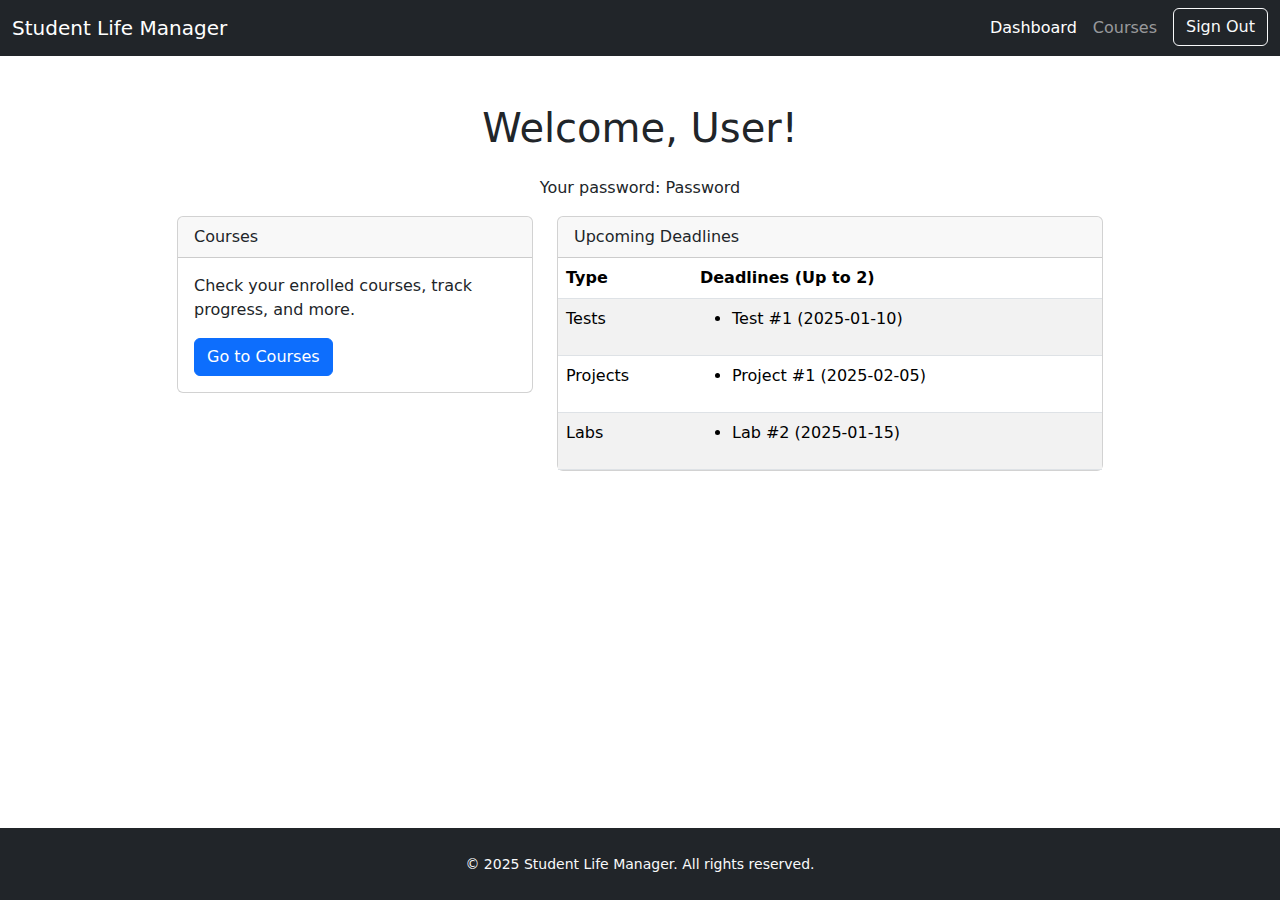
<file: student-life-manager-app/src/main/resources/templates/user/dashboard.html>
<!DOCTYPE html>
<html lang="en" xmlns:th="http://www.thymeleaf.org">
<head>
    <meta charset="UTF-8" />
    <title>Dashboard</title>
    <link href="https://cdn.jsdelivr.net/npm/bootstrap@5.3.3/dist/css/bootstrap.min.css"
          rel="stylesheet"
          integrity="sha384-QWTKZyjpPEjISv5WaRU9OFeRpok6YctnYmDr5pNlyT2bRjXh0JMhjY6hW+ALEwIH"
          crossorigin="anonymous">

    <link rel="stylesheet" th:href="@{/css/styles.css}">
</head>
<body class="d-flex flex-column min-vh-100">

<!-- NAVBAR -->
<nav class="navbar navbar-expand-lg navbar-dark bg-dark">
    <div class="container-fluid">
        <a class="navbar-brand" th:href="@{/user/dashboard}">Student Life Manager</a>
        <button class="navbar-toggler" type="button" data-bs-toggle="collapse"
                data-bs-target="#navbarNav" aria-controls="navbarNav"
                aria-expanded="false" aria-label="Toggle navigation">
            <span class="navbar-toggler-icon"></span>
        </button>
        <div class="collapse navbar-collapse" id="navbarNav">
            <ul class="navbar-nav ms-auto">
                <li class="nav-item">
                    <a class="nav-link active" th:href="@{/user/dashboard}">Dashboard</a>
                </li>
                <li class="nav-item">
                    <a class="nav-link" th:href="@{/user/courses}">Courses</a>
                </li>
                <li class="nav-item">
                    <form th:action="@{/auth/logout}" method="post" style="display:inline;">
                        <button type="submit" class="btn btn-outline-light ms-2">Sign Out</button>
                    </form>
                </li>
            </ul>
        </div>
    </div>
</nav>

<!-- MAIN CONTENT -->
<main class="container my-5">
    <h1 class="text-center mb-4">
        Welcome, <span th:text="${user.username}">User</span>!
    </h1>

    <p class="text-center">
        Your password: <span th:text="${user.password}">Password</span>
    </p>

    <div class="row justify-content-center">
        <div class="col-md-4 mb-3">
            <div class="card">
                <div class="card-header">Courses</div>
                <div class="card-body">
                    <p class="card-text">
                        Check your enrolled courses, track progress, and more.
                    </p>
                    <a th:href="@{/user/courses}" class="btn btn-primary">Go to Courses</a>
                </div>
            </div>
        </div>
    
        <div class="col-md-6 mb-3">
            <div class="card h-100">
                <div class="card-header">
                    Upcoming Deadlines
                </div>
                <div class="card-body p-0">
                    <table class="table table-striped mb-0">
                        <thead>
                            <tr>
                                <th>Type</th>
                                <th>Deadlines (Up to 2)</th>
                            </tr>
                        </thead>
                        <tbody>
                            <tr>
                                <td>Tests</td>
                                <td>
                                    <ul>
                                        <li th:each="test : ${next2Tests}">
                                            <span th:text="'Test #' 
                                                + ${test.id.myTestNumber} 
                                                + ': '
                                                + ${test.id.courseName}
                                                + ' (' 
                                                + ${#temporals.format(test.date, 'yyyy-MM-dd')} 
                                                + ')'">
                                                Test #1 (2025-01-10)
                                            </span>
                                        </li>
                                    </ul>
                                </td>
                            </tr>
                            <tr>
                                <td>Projects</td>
                                <td>
                                    <ul>
                                        <li th:each="proj : ${next2Projects}">
                                            <span th:text="'Project #' 
                                                + ${proj.id.projectNumber} 
                                                + ': '
                                                + ${proj.id.getCourseName}
                                                + ' (' 
                                                + ${#temporals.format(proj.deadline, 'yyyy-MM-dd')} 
                                                + ')'">
                                                Project #1 (2025-02-05)
                                            </span>
                                        </li>
                                    </ul>
                                </td>
                            </tr>

                            <tr>
                                <td>Labs</td>
                                <td>
                                    <ul>
                                        <li th:each="lab : ${next2Labs}">
                                            <span th:text="'Lab #' 
                                                + ${lab.id.labNumber} 
                                                + ': '
                                                + ${lab.id.getCourseName}
                                                + ' (' 
                                                + ${#temporals.format(lab.deadline, 'yyyy-MM-dd')} 
                                                + ')'">
                                                Lab #2 (2025-01-15)
                                            </span>
                                        </li>
                                    </ul>
                                </td>
                            </tr>
    
                        </tbody>
                    </table>
                </div>
            </div>
        </div>
    </div>
</main>

<!-- FOOTER -->
<footer class="bg-dark text-light text-center py-4 mt-auto">
    <div class="container">
        <small>&copy; 2025 Student Life Manager. All rights reserved.</small>
    </div>
</footer>

<!-- Bootstrap JS (CDN) + Popper -->
<script src="https://cdn.jsdelivr.net/npm/bootstrap@5.3.3/dist/js/bootstrap.bundle.min.js"
        integrity="sha384-YvpcrYf0tY3lHB60NNkmXc5s9fDVZLESaAA55NDzOxhy9GkcIdslK1eN7N6jIeHz"
        crossorigin="anonymous"></script>
</body>
</html>
</file>
